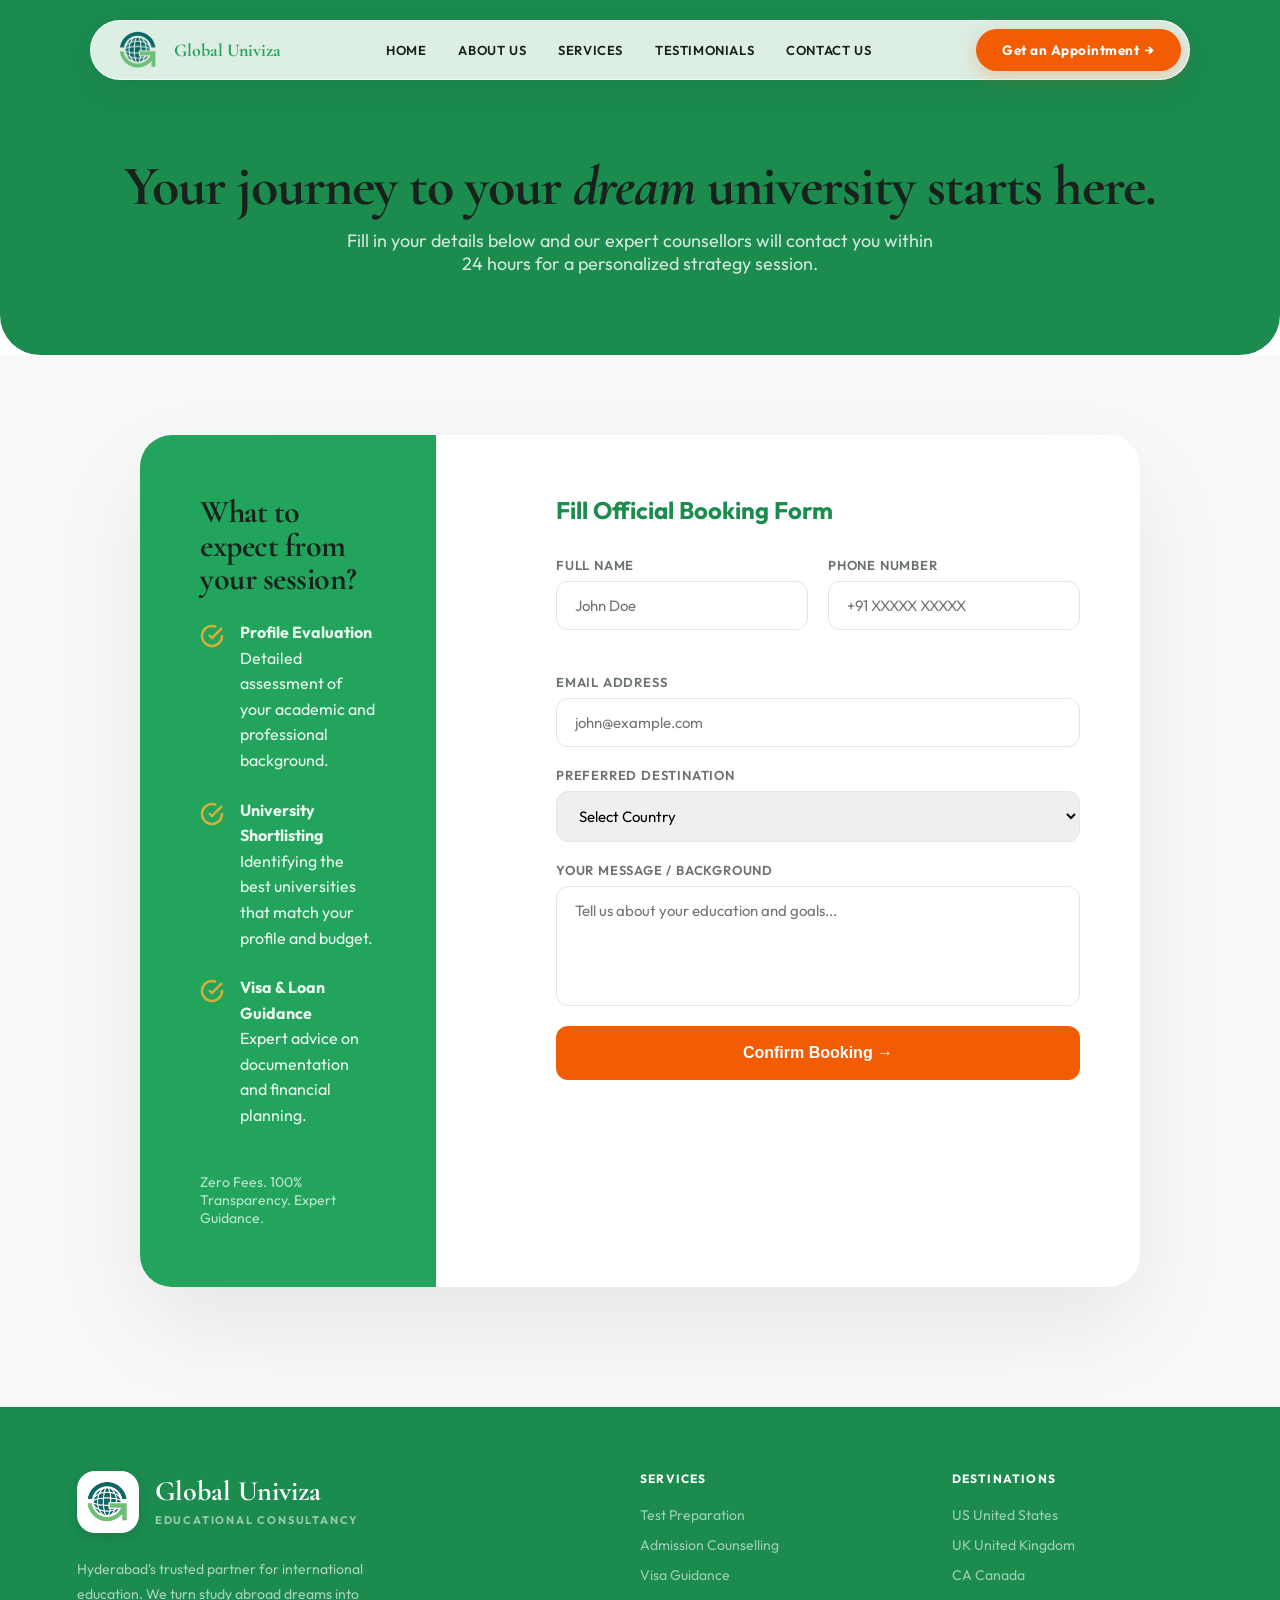
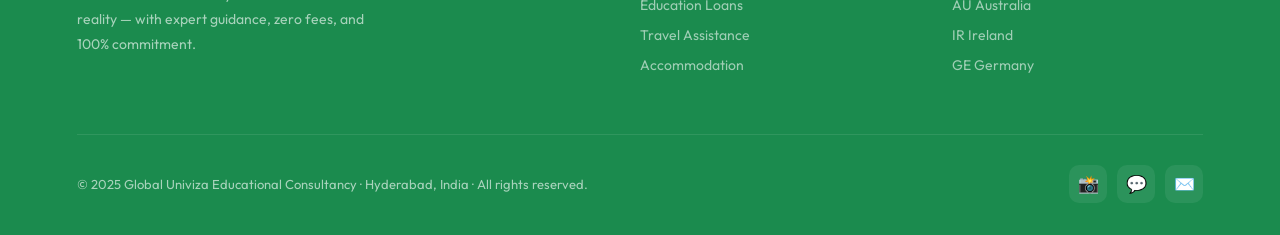
<file: book-appointment.html>
<!DOCTYPE html>
<html lang="en">
<head>
  <meta charset="UTF-8">
  <meta name="viewport" content="width=device-width, initial-scale=1.0">
  <title>Book a Free Counselling Session – Global Univiza</title>
  <link href="https://fonts.googleapis.com/css2?family=Cormorant+Garamond:wght@600;700;800&family=Outfit:wght@300;400;500;600;700&display=swap" rel="stylesheet">
  <link rel="stylesheet" href="style.css">
  <style>
    .nav-wrapper { animation: none !important; }
    
    #booking-hero {
      padding: 160px 6% 80px;
      background: var(--green-dark);
      color: white;
      text-align: center;
      border-radius: 0 0 40px 40px;
    }
    #booking-hero h1 {
      font-family: 'Cormorant Garamond', serif;
      font-size: clamp(40px, 6vw, 56px);
      font-weight: 800;
      margin-bottom: 16px;
    }
    #booking-hero p {
      font-size: 18px;
      color: rgba(255, 255, 255, 0.8);
      max-width: 600px;
      margin: 0 auto;
    }

    #booking-main {
      padding: 80px 6% 120px;
      background: var(--off);
    }
    .booking-container {
      max-width: 1000px;
      margin: 0 auto;
      display: grid;
      grid-template-columns: 1fr 1.2fr;
      gap: 60px;
      background: white;
      border-radius: 32px;
      overflow: hidden;
      box-shadow: 0 40px 100px rgba(0,0,0,0.08);
    }
    .booking-info {
      padding: 60px;
      background: var(--green);
      color: white;
      display: flex;
      flex-direction: column;
      justify-content: center;
    }
    .booking-info h2 {
      font-family: 'Cormorant Garamond', serif;
      font-size: 32px;
      margin-bottom: 24px;
    }
    .booking-info .feature {
      display: flex;
      gap: 16px;
      margin-bottom: 24px;
      align-items: flex-start;
    }
    .booking-info .feature svg {
      flex-shrink: 0;
      margin-top: 4px;
      color: var(--gold);
    }
    .booking-info .feature p {
      font-size: 16px;
      line-height: 1.6;
      opacity: 0.9;
    }

    .booking-form {
      padding: 60px;
    }
    .booking-form h3 {
      font-size: 24px;
      margin-bottom: 32px;
      color: var(--green-dark);
    }
    .form-grid {
      display: grid;
      grid-template-columns: 1fr 1fr;
      gap: 20px;
      margin-bottom: 24px;
    }
    .field {
      display: flex;
      flex-direction: column;
      gap: 8px;
      margin-bottom: 20px;
    }
    .field.full { grid-column: span 2; }
    .field label {
      font-size: 13px;
      font-weight: 600;
      text-transform: uppercase;
      letter-spacing: 0.8px;
      color: var(--muted);
    }
    .field input, .field select, .field textarea {
      padding: 14px 18px;
      border: 1px solid var(--border);
      border-radius: 12px;
      font-family: 'Outfit', sans-serif;
      font-size: 15px;
      transition: border-color 0.3s;
    }
    .field input:focus, .field select:focus, .field textarea:focus {
      outline: none;
      border-color: var(--green);
    }
    .field textarea { height: 120px; resize: none; }
    
    .btn-submit {
      background: var(--orange);
      color: white;
      border: none;
      padding: 18px;
      border-radius: 12px;
      font-weight: 700;
      font-size: 16px;
      cursor: pointer;
      width: 100%;
      transition: transform 0.3s, box-shadow 0.3s;
    }
    .btn-submit:hover {
      transform: translateY(-2px);
      box-shadow: 0 10px 30px rgba(242, 92, 5, 0.3);
    }

    @media (max-width: 800px) {
      .booking-container { grid-template-columns: 1fr; }
      .form-grid { grid-template-columns: 1fr; }
      .field.full { grid-column: span 1; }
      .booking-info, .booking-form { padding: 40px; }
    }
  </style>
</head>
<body>

  <!-- NAV -->
  <div class="nav-wrapper">
    <nav>
      <a href="index.html" class="nav-logo">
        <img src="assets/logo_without_text.png" alt="Global Univiza Logo" style="height: 38px; width: auto; object-fit: contain;">
        <span class="nav-logo-name">Global Univiza</span>
      </a>
      <div class="nav-links">
        <a href="index.html">Home</a>
        <a href="index.html#why">About Us</a>
        <a href="index.html#services">Services</a>
        <a href="index.html#testimonials">Testimonials</a>
        <a href="index.html#contact">Contact Us</a>
      </div>
      <a href="book-appointment.html" class="nav-cta">Get an Appointment</a>
      <button class="nav-toggle" id="menuToggle" aria-label="Toggle Menu">
        <span></span>
        <span></span>
        <span></span>
      </button>
    </nav>
    <div class="mobile-menu" id="mobileMenu">
      <div class="mobile-links">
        <a href="index.html">Home</a>
        <a href="index.html#why">About Us</a>
        <a href="index.html#services">Services</a>
        <a href="index.html#testimonials">Testimonials</a>
        <a href="index.html#contact">Contact Us</a>
      </div>
      <a href="book-appointment.html" class="btn-orange mobile-cta" style="display:block; text-align:center;">Get an Appointment</a>
    </div>
  </div>

  <!-- HERO -->
  <section id="booking-hero">
    <h1>Your journey to your <em>dream</em> university starts here.</h1>
    <p>Fill in your details below and our expert counsellors will contact you within 24 hours for a personalized strategy session.</p>
  </section>

  <!-- FORM SECTION -->
  <section id="booking-main">
    <div class="booking-container">
      <div class="booking-info">
        <h2>What to expect from your session?</h2>
        <div class="feature">
          <svg width="24" height="24" fill="none" stroke="currentColor" stroke-width="2.5" viewBox="0 0 24 24"><path d="M22 11.08V12a10 10 0 1 1-5.93-9.14"></path><polyline points="22 4 12 14.01 9 11.01"></polyline></svg>
          <div>
            <p><strong>Profile Evaluation</strong><br>Detailed assessment of your academic and professional background.</p>
          </div>
        </div>
        <div class="feature">
          <svg width="24" height="24" fill="none" stroke="currentColor" stroke-width="2.5" viewBox="0 0 24 24"><path d="M22 11.08V12a10 10 0 1 1-5.93-9.14"></path><polyline points="22 4 12 14.01 9 11.01"></polyline></svg>
          <div>
            <p><strong>University Shortlisting</strong><br>Identifying the best universities that match your profile and budget.</p>
          </div>
        </div>
        <div class="feature">
          <svg width="24" height="24" fill="none" stroke="currentColor" stroke-width="2.5" viewBox="0 0 24 24"><path d="M22 11.08V12a10 10 0 1 1-5.93-9.14"></path><polyline points="22 4 12 14.01 9 11.01"></polyline></svg>
          <div>
            <p><strong>Visa & Loan Guidance</strong><br>Expert advice on documentation and financial planning.</p>
          </div>
        </div>
        <p style="margin-top: 20px; font-size: 14px; opacity: 0.7;">Zero Fees. 100% Transparency. Expert Guidance.</p>
      </div>
      
      <form class="booking-form" name="appointment-form" method="POST" data-netlify="true">
        <h3>Fill Official Booking Form</h3>
        <div class="form-grid">
          <div class="field">
            <label>Full Name</label>
            <input type="text" name="full-name" placeholder="John Doe" required>
          </div>
          <div class="field">
            <label>Phone Number</label>
            <input type="tel" name="phone" placeholder="+91 XXXXX XXXXX" required>
          </div>
        </div>
        <div class="field">
          <label>Email Address</label>
          <input type="email" name="email" placeholder="john@example.com" required>
        </div>
        <div class="field">
          <label>Preferred Destination</label>
          <select name="destination" required>
            <option value="">Select Country</option>
            <option>USA</option>
            <option>UK</option>
            <option>Canada</option>
            <option>Australia</option>
            <option>Ireland</option>
            <option>Germany</option>
            <option>Other</option>
          </select>
        </div>
        <div class="field">
          <label>Your Message / Background</label>
          <textarea name="message" placeholder="Tell us about your education and goals..."></textarea>
        </div>
        <button type="submit" class="btn-submit">Confirm Booking →</button>
      </form>
    </div>
  </section>

  <!-- FOOTER (Same as others) -->
  <footer>
    <div class="ft">
      <div class="fbrand">
        <div class="fbl" style="display: flex; align-items: center; gap: 16px; margin-bottom: 24px;">
          <div style="background: white; width: 62px; height: 62px; border-radius: 18px; display: flex; align-items: center; justify-content: center; padding: 10px; box-shadow: 0 4px 12px rgba(0,0,0,0.1);">
            <img src="assets/logo_without_text.png" alt="Global Univiza Logo" style="height: 100%; width: auto; object-fit: contain;">
          </div>
          <div>
            <div class="fbl-name" style="font-family: 'Cormorant Garamond', serif; font-size: 28px; font-weight: 700; color: white; line-height: 1.1; margin-bottom: 6px;">Global Univiza</div>
            <div class="fbl-sub" style="font-size: 11px; font-weight: 700; letter-spacing: 1.8px; text-transform: uppercase; color: rgba(255, 255, 255, 0.55);">Educational Consultancy</div>
          </div>
        </div>
        <p>Hyderabad's trusted partner for international education. We turn study abroad dreams into reality — with expert guidance, zero fees, and 100% commitment.</p>
      </div>
      <div class="fcol">
        <h4>Services</h4>
        <a href="service-details.html?id=test-preparation">Test Preparation</a><a href="service-details.html?id=admission-counselling">Admission Counselling</a>
        <a href="service-details.html?id=visa-guidance">Visa Guidance</a><a href="service-details.html?id=education-loans">Education Loans</a>
        <a href="service-details.html?id=travel-assistance">Travel Assistance</a><a href="service-details.html?id=accommodation">Accommodation</a>
      </div>
      <div class="fcol">
        <h4>Destinations</h4>
        <a href="index.html#countries">US United States</a><a href="index.html#countries">UK United Kingdom</a>
        <a href="index.html#countries">CA Canada</a><a href="index.html#countries">AU Australia</a>
        <a href="index.html#countries">IR Ireland</a><a href="index.html#countries">GE Germany</a>
      </div>
    </div>
    <div class="fb">
      <p>© 2025 Global Univiza Educational Consultancy · Hyderabad, India · All rights reserved.</p>
      <div class="fsocs">
        <a href="https://www.instagram.com/globaluniviza?igsh=MW96bnozYzloZHVobQ==" target="_blank" class="fsoc">📸</a>
        <a href="https://wa.me/919319515113" target="_blank" class="fsoc">💬</a>
        <a href="mailto:globaluniviza@gmail.com" class="fsoc">✉️</a>
      </div>
    </div>
  </footer>
  <script>
    // Mobile Menu Toggle
    const menuToggle = document.getElementById('menuToggle');
    const mobileMenu = document.getElementById('mobileMenu');
    const mobileLinks = document.querySelectorAll('.mobile-links a');

    if (menuToggle && mobileMenu) {
      menuToggle.addEventListener('click', () => {
        menuToggle.classList.toggle('active');
        mobileMenu.classList.toggle('active');
        document.body.classList.toggle('no-scroll');
      });

      mobileLinks.forEach(link => {
        link.addEventListener('click', () => {
          menuToggle.classList.remove('active');
          mobileMenu.classList.remove('active');
          document.body.classList.remove('no-scroll');
        });
      });
    }
  </script>
</body>
</html>
</file>
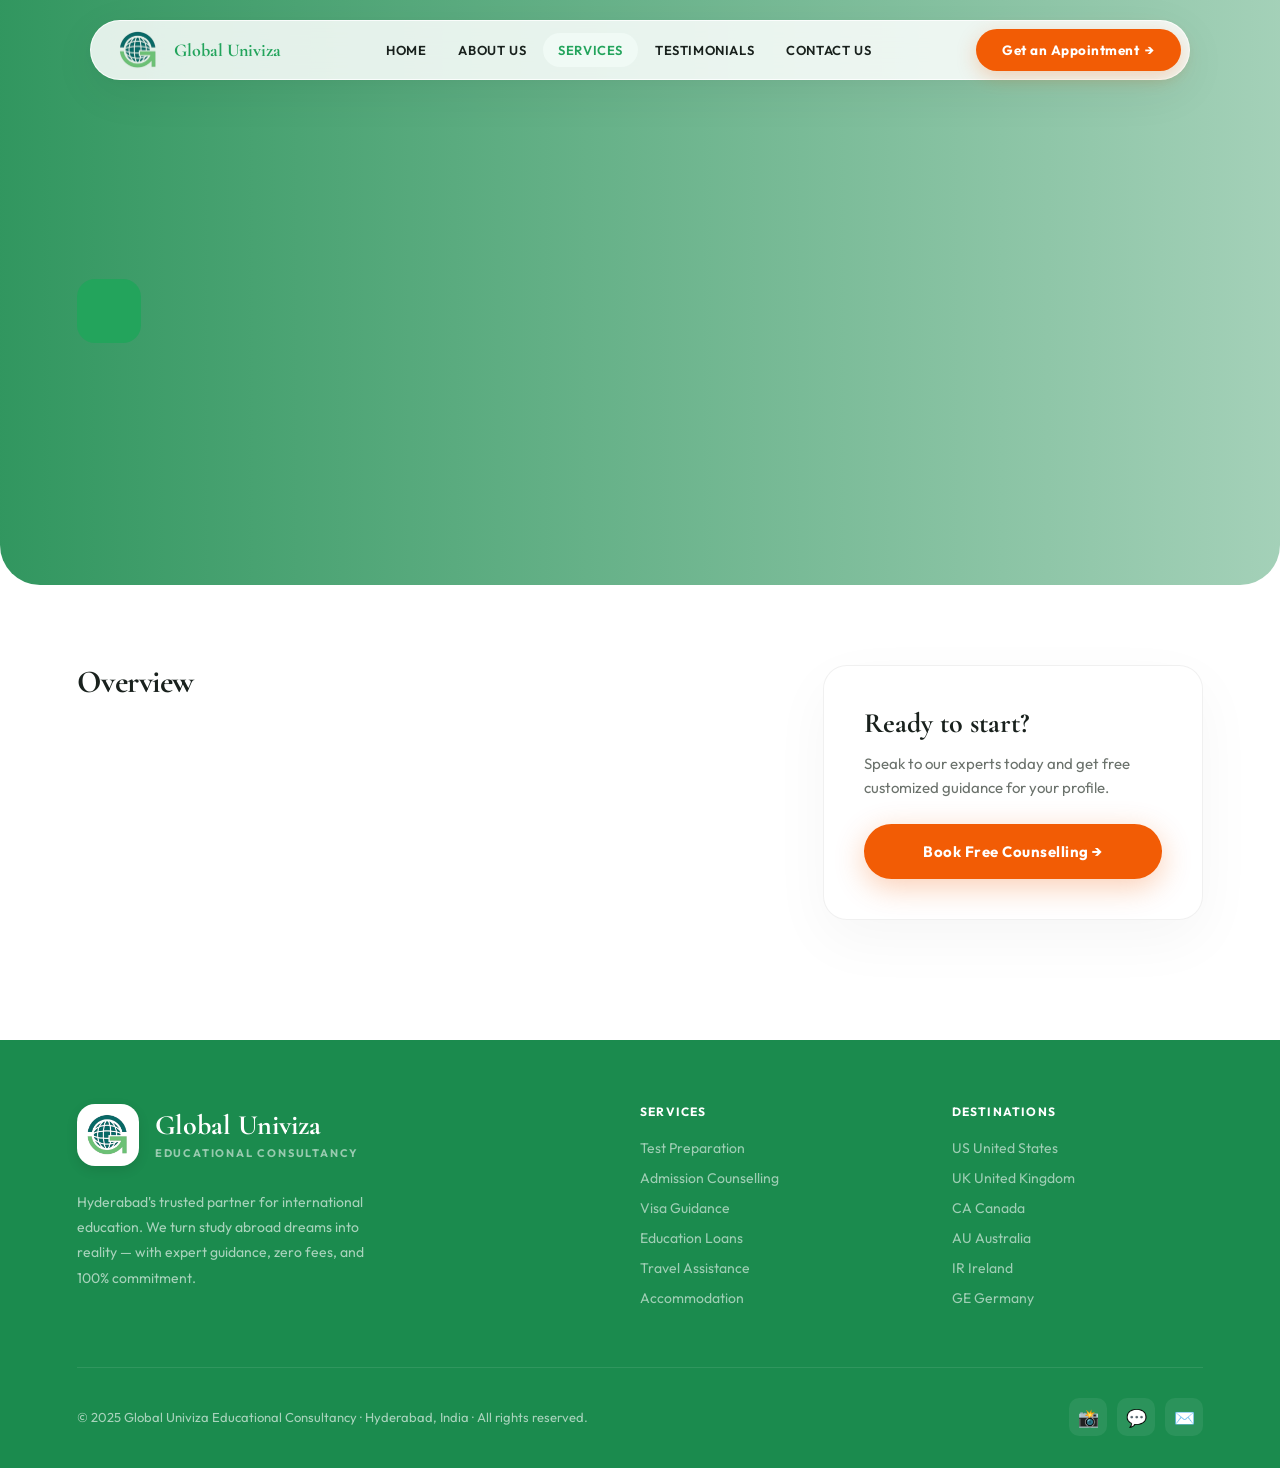
<file: service-details.html>
<!DOCTYPE html>
<html lang="en">
<head>
  <meta charset="UTF-8">
  <meta name="viewport" content="width=device-width, initial-scale=1.0">
  <title>Service Details – Global Univiza</title>
  <link href="https://fonts.googleapis.com/css2?family=Cormorant+Garamond:wght@600;700;800&family=Outfit:wght@300;400;500;600;700&display=swap" rel="stylesheet">
  <link rel="stylesheet" href="style.css">
  <style>
    .nav-wrapper { animation: none !important; }
    #service-hero {
      position: relative;
      padding: 180px 6% 120px;
      background-size: cover;
      background-position: center;
      color: white;
      min-height: 65vh;
      display: flex;
      align-items: center;
      border-radius: 0 0 40px 40px;
      overflow: hidden;
    }
    #service-hero::before {
      content: '';
      position: absolute;
      inset: 0;
      background: linear-gradient(to right, rgba(27, 139, 78, 0.9) 0%, rgba(27, 139, 78, 0.4) 100%);
    }
    .sh-content { position: relative; z-index: 2; max-width: 800px; }
    .sh-icon {
      width: 64px; height: 64px;
      background: var(--green);
      border-radius: 18px;
      display: flex; align-items: center; justify-content: center;
      margin-bottom: 24px; color: white;
    }
    .sh-icon svg { width: 32px; height: 32px; }
    .sh-content h1 {
      font-size: clamp(40px, 6vw, 64px);
      margin-bottom: 18px;
      font-family: 'Cormorant Garamond', serif;
      font-weight: 800;
      line-height: 1.1;
      animation: fadeUp 0.8s 0.2s cubic-bezier(0.16, 1, 0.3, 1) both !important;
    }
    .sh-content p { font-size: 20px; line-height: 1.6; color: rgba(255, 255, 255, 0.85); max-width: 640px; }
    #service-body { padding: 80px 6% 120px; background: white; }
    .sb-grid {
      display: grid; grid-template-columns: 1fr 380px; gap: 60px;
      max-width: 1200px; margin: 0 auto; align-items: start;
    }
    .sb-main h2 { font-size: 32px; margin-bottom: 20px; }
    .sb-main p { font-size: 17px; color: var(--muted); line-height: 1.8; margin-bottom: 24px; }
    .sb-benefits { list-style: none; margin-top: 40px; }
    .sb-benefits li {
      display: flex; align-items: flex-start; gap: 16px; margin-bottom: 20px;
      font-size: 16px; color: var(--text); background: var(--off);
      padding: 20px 24px; border-radius: 16px; font-weight: 500;
      border: 1px solid rgba(0,0,0,0.03);
    }
    .sb-benefits li svg { color: var(--green); flex-shrink: 0; margin-top: 2px; }
    .sb-sidebar {
      background: white; border: 1px solid rgba(0,0,0,0.06);
      border-radius: 24px; padding: 40px;
      box-shadow: 0 20px 60px rgba(0,0,0,0.04);
      height: fit-content; position: sticky; top: 100px;
    }
    .sb-sidebar h3 { font-size: 28px; font-family: 'Cormorant Garamond', serif; font-weight: 700; margin-bottom: 12px; }
    @media (max-width: 960px) {
      .sb-grid { grid-template-columns: 1fr; }
      .sb-sidebar { position: relative; top: 0; margin-top: 20px; }
    }
  </style>
  <script src="service-data.js"></script>
</head>
<body>

  <!-- NAV -->
  <div class="nav-wrapper">
    <nav>
      <a href="index.html" class="nav-logo">
        <img src="assets/logo_without_text.png" alt="Global Univiza Logo" style="height: 38px; width: auto; object-fit: contain;">
        <span class="nav-logo-name">Global Univiza</span>
      </a>
      <div class="nav-links">
        <a href="index.html">Home</a>
        <a href="index.html#why">About Us</a>
        <a href="index.html#services" class="active">Services</a>
        <a href="index.html#testimonials">Testimonials</a>
        <a href="index.html#contact">Contact Us</a>
      </div>
      <a href="book-appointment.html" class="nav-cta">Get an Appointment</a>
      <button class="nav-toggle" id="menuToggle" aria-label="Toggle Menu">
        <span></span>
        <span></span>
        <span></span>
      </button>
    </nav>
    <div class="mobile-menu" id="mobileMenu">
      <div class="mobile-links">
        <a href="index.html">Home</a>
        <a href="index.html#why">About Us</a>
        <a href="index.html#services">Services</a>
        <a href="index.html#testimonials">Testimonials</a>
        <a href="index.html#contact">Contact Us</a>
      </div>
      <a href="book-appointment.html" class="btn-orange mobile-cta" style="display:block; text-align:center;">Get an Appointment</a>
    </div>
  </div>

  <!-- HERO -->
  <section id="service-hero" class="reveal">
    <div class="sh-content reveal delay-1">
      <div class="sh-icon" id="hero-icon"></div>
      <h1 id="hero-title"></h1>
      <p id="hero-desc"></p>
    </div>
  </section>

  <script>
    // IMMEDIATE HERO POPULATION (Executes as soon as hero DOM is parsed)
    (function() {
      const params = new URLSearchParams(window.location.search);
      const serviceId = params.get('id');
      const data = serviceData[serviceId];
      if(data) {
        document.title = data.title + " – Global Univiza";
        document.getElementById('service-hero').style.backgroundImage = `url('${data.image}')`;
        document.getElementById('hero-title').innerText = data.title;
        document.getElementById('hero-desc').innerText = data.shortDesc;
        document.getElementById('hero-icon').innerHTML = data.icon;
      }
    })();
  </script>

  <!-- BODY -->
  <section id="service-body" class="reveal">
    <div class="sb-grid">
      <div class="sb-main">
        <h2>Overview</h2>
        <p id="main-desc"></p>
        <ul class="sb-benefits" id="benefits-list"></ul>
      </div>
      <div class="sb-sidebar">
        <h3>Ready to start?</h3>
        <p style="color:var(--muted); font-size:15px; margin-bottom:24px; line-height:1.6;">Speak to our experts today and get free customized guidance for your profile.</p>
        <a href="index.html#contact" class="btn-orange" style="display:block; text-align:center; padding:18px;">Book Free Counselling →</a>
      </div>
    </div>
  </section>

  <script>
    // SECONDARY BODY POPULATION
    (function() {
      const params = new URLSearchParams(window.location.search);
      const serviceId = params.get('id');
      const data = serviceData[serviceId];
      if(data) {
        document.getElementById('main-desc').innerText = data.description;
        const bList = document.getElementById('benefits-list');
        if(bList) {
          bList.innerHTML = '';
          data.benefits.forEach((b, index) => {
            const delayClass = `delay-${(index % 5) + 1}`;
            bList.innerHTML += `<li class="reveal ${delayClass}"><svg width="24" height="24" fill="none" stroke="currentColor" stroke-width="2.5" viewBox="0 0 24 24" stroke-linecap="round" stroke-linejoin="round"><path d="M22 11.08V12a10 10 0 1 1-5.93-9.14"></path><polyline points="22 4 12 14.01 9 11.01"></polyline></svg> <span>${b}</span></li>`;
          });
        }
      }
    })();
  </script>

  <script src="animations.js"></script>


  <!-- FOOTER -->
  <footer>
    <div class="ft">
      <div class="fbrand">
        <div class="fbl" style="display: flex; align-items: center; gap: 16px; margin-bottom: 24px;">
          <div style="background: white; width: 62px; height: 62px; border-radius: 18px; display: flex; align-items: center; justify-content: center; padding: 10px; box-shadow: 0 4px 12px rgba(0,0,0,0.1);">
            <img src="assets/logo_without_text.png" alt="Global Univiza Logo" style="height: 100%; width: auto; object-fit: contain;">
          </div>
          <div>
            <div class="fbl-name" style="font-family: 'Cormorant Garamond', serif; font-size: 28px; font-weight: 700; color: white; line-height: 1.1; margin-bottom: 6px;">Global Univiza</div>
            <div class="fbl-sub" style="font-size: 11px; font-weight: 700; letter-spacing: 1.8px; text-transform: uppercase; color: rgba(255, 255, 255, 0.55);">Educational Consultancy</div>
          </div>
        </div>
        <p>Hyderabad's trusted partner for international education. We turn study abroad dreams into reality — with expert guidance, zero fees, and 100% commitment.</p>
      </div>
      <div class="fcol">
        <h4>Services</h4>
        <a href="service-details.html?id=test-preparation">Test Preparation</a><a href="service-details.html?id=admission-counselling">Admission Counselling</a>
        <a href="service-details.html?id=visa-guidance">Visa Guidance</a><a href="service-details.html?id=education-loans">Education Loans</a>
        <a href="service-details.html?id=travel-assistance">Travel Assistance</a><a href="service-details.html?id=accommodation">Accommodation</a>
      </div>
      <div class="fcol">
        <h4>Destinations</h4>
        <a href="index.html#countries">US United States</a><a href="index.html#countries">UK United Kingdom</a>
        <a href="index.html#countries">CA Canada</a><a href="index.html#countries">AU Australia</a>
        <a href="index.html#countries">IR Ireland</a><a href="index.html#countries">GE Germany</a>
      </div>
    </div>
    <div class="fb">
      <p>© 2025 Global Univiza Educational Consultancy · Hyderabad, India · All rights reserved.</p>
      <div class="fsocs">
        <a href="https://www.instagram.com/globaluniviza?igsh=MW96bnozYzloZHVobQ==" target="_blank" class="fsoc">📸</a>
        <a href="https://wa.me/919319515113" target="_blank" class="fsoc">💬</a>
        <a href="mailto:globaluniviza@gmail.com" class="fsoc">✉️</a>
      </div>
    </div>
  </footer>
  <script>
    // Mobile Menu Toggle
    const menuToggle = document.getElementById('menuToggle');
    const mobileMenu = document.getElementById('mobileMenu');
    const mobileLinks = document.querySelectorAll('.mobile-links a');

    if (menuToggle && mobileMenu) {
      menuToggle.addEventListener('click', () => {
        menuToggle.classList.toggle('active');
        mobileMenu.classList.toggle('active');
        document.body.classList.toggle('no-scroll');
      });

      mobileLinks.forEach(link => {
        link.addEventListener('click', () => {
          menuToggle.classList.remove('active');
          mobileMenu.classList.remove('active');
          document.body.classList.remove('no-scroll');
        });
      });
    }
  </script>
</body>
</html>
</file>
<file: style.css>
:root {
      --green: #23A45C;
      --green-dark: #1B8B4E;
      --green-mid: #2DBE6E;
      --green-light: #F0FAF5;
      --orange: #F25C05;
      --orange-dark: #D14D02;
      --gold: #D4AF37;
      --white: #ffffff;
      --off: #F8F9F8;
      --text: #19211D;
      --muted: #6B726C;
      --border: #E2E8E4;
      --radius: 20px;
    }

    *,
    *::before,
    *::after {
      box-sizing: border-box;
      margin: 0;
      padding: 0;
    }

    html {
      scroll-behavior: smooth;
    }

    body {
      font-family: 'Outfit', sans-serif;
      color: var(--text);
      background: var(--white);
      overflow-x: hidden;
    }

    /* PILL NAV */
    .nav-wrapper {
      position: fixed;
      top: 20px;
      left: 50%;
      transform: translateX(-50%);
      z-index: 1000;
      width: calc(100% - 32px);
      max-width: 1100px;
      animation: fadeDown 0.8s 1.6s cubic-bezier(0.16, 1, 0.3, 1) both;
    }

    nav {
      background: rgba(255, 255, 255, 0.85);
      backdrop-filter: blur(32px);
      -webkit-backdrop-filter: blur(32px);
      border: 1px solid rgba(255, 255, 255, 0.8);
      border-radius: 100px;
      box-shadow: 0 12px 48px rgba(0, 0, 0, 0.06), 0 2px 14px rgba(0, 0, 0, 0.03);
      display: flex;
      align-items: center;
      justify-content: space-between;
      padding: 8px 8px 8px 22px;
      gap: 6px;
    }

    .nav-logo {
      display: flex;
      align-items: center;
      gap: 10px;
      text-decoration: none;
      flex-shrink: 0;
    }

    .nav-logo-dot {
      width: 38px;
      height: 38px;
      background: var(--green);
      border-radius: 50%;
      display: flex;
      align-items: center;
      justify-content: center;
    }

    .nav-logo-dot svg {
      width: 20px;
      height: 20px;
      fill: white;
    }

    .nav-logo-name {
      font-family: 'Cormorant Garamond', serif;
      font-size: 18px;
      font-weight: 700;
      color: var(--green);
      white-space: nowrap;
    }

    .nav-links {
      display: flex;
      align-items: center;
      gap: 2px;
    }

    .nav-links a {
      text-decoration: none;
      color: var(--text);
      font-weight: 600;
      font-size: 13px;
      letter-spacing: 0.6px;
      text-transform: uppercase;
      padding: 9px 15px;
      border-radius: 100px;
      white-space: nowrap;
      transition: background 0.2s, color 0.2s;
    }

    .nav-links a:hover,
    .nav-links a.active {
      background: var(--green-light);
      color: var(--green);
    }

    .nav-cta {
      background: var(--orange);
      color: white !important;
      padding: 12px 26px;
      border-radius: 100px;
      font-weight: 700;
      font-size: 13.5px;
      letter-spacing: 0.5px;
      white-space: nowrap;
      text-decoration: none;
      box-shadow: 0 6px 20px rgba(242, 92, 5, 0.25);
      transition: all 0.3s cubic-bezier(0.16, 1, 0.3, 1);
      display: flex;
      align-items: center;
      gap: 6px;
    }

    .nav-cta:after {
      content: '→';
    }

    .nav-cta:hover {
      transform: translateY(-2px) scale(1.02);
      background: #ff7b29;
      box-shadow: 0 10px 28px rgba(242, 92, 5, 0.35);
    }

    /* HERO */
    #home {
      min-height: 100vh;
      background: #FBF8F3;
      position: relative;
      overflow: hidden;
      display: flex;
      align-items: center;
      padding: 140px 6% 90px;
    }

    .hero-dots {
      position: absolute;
      inset: 0;
      background-image: radial-gradient(rgba(35, 164, 92, 0.08) 1px, transparent 1px);
      background-size: 38px 38px;
      animation: fadeIn 1.5s 1.5s ease both;
    }

    .hero-rings {
      position: absolute;
      right: -100px;
      top: 50%;
      transform: translateY(-50%);
      width: 680px;
      height: 680px;
      pointer-events: none;
      animation: rotateRings 80s linear infinite;
    }

    .ring {
      position: absolute;
      border-radius: 50%;
      border: 1px solid rgba(35, 164, 92, 0.12);
      top: 50%;
      left: 50%;
      transform: translate(-50%, -50%);
    }

    .ring:nth-child(1) {
      width: 280px;
      height: 280px;
      border-color: rgba(35, 164, 92, 0.2);
      animation: expandRing 1.5s 1.5s cubic-bezier(0.16, 1, 0.3, 1) both;
    }

    .ring:nth-child(2) {
      width: 440px;
      height: 440px;
      animation: expandRing 1.5s 1.6s cubic-bezier(0.16, 1, 0.3, 1) both;
    }

    .ring:nth-child(3) {
      width: 580px;
      height: 580px;
      animation: expandRing 1.5s 1.7s cubic-bezier(0.16, 1, 0.3, 1) both;
    }

    .ring:nth-child(4) {
      width: 680px;
      height: 680px;
      animation: expandRing 1.5s 1.8s cubic-bezier(0.16, 1, 0.3, 1) both;
    }

    .hero-content {
      position: relative;
      z-index: 2;
      max-width: 680px;
    }

    .hero-pill {
      display: inline-flex;
      align-items: center;
      gap: 10px;
      background: rgba(35, 164, 92, 0.08);
      backdrop-filter: blur(12px);
      -webkit-backdrop-filter: blur(12px);
      border: 1px solid rgba(35, 164, 92, 0.15);
      box-shadow: 0 8px 32px rgba(0, 0, 0, 0.04);
      border-radius: 100px;
      padding: 8px 20px 8px 10px;
      margin-bottom: 34px;
      animation: fadeUp 0.8s 1.6s cubic-bezier(0.16, 1, 0.3, 1) both;
    }

    .hero-pill-icon {
      width: 28px;
      height: 28px;
      background: var(--orange);
      border-radius: 50%;
      display: flex;
      align-items: center;
      justify-content: center;
      font-size: 13px;
    }

    .hero-pill span {
      color: var(--text);
      font-size: 13px;
      font-weight: 500;
    }

    h1 {
      font-family: 'Cormorant Garamond', serif;
      font-size: clamp(50px, 7.5vw, 96px);
      font-weight: 800;
      color: var(--text);
      line-height: 0.95;
      letter-spacing: -1px;
      animation: fadeUp 0.8s 1.7s cubic-bezier(0.16, 1, 0.3, 1) both;
    }

    h1 .gold {
      color: var(--gold);
      display: block;
    }

    .hero-desc {
      font-size: 17px;
      color: var(--muted);
      line-height: 1.78;
      margin: 26px 0 42px;
      max-width: 520px;
      animation: fadeUp 0.8s 1.8s cubic-bezier(0.16, 1, 0.3, 1) both;
    }

    .hero-btns {
      display: flex;
      gap: 14px;
      flex-wrap: wrap;
      animation: fadeUp 0.8s 1.9s cubic-bezier(0.16, 1, 0.3, 1) both;
    }

    .btn-orange {
      background: var(--orange);
      color: white;
      padding: 18px 38px;
      border-radius: 100px;
      font-weight: 700;
      font-size: 15px;
      letter-spacing: 0.5px;
      text-decoration: none;
      box-shadow: 0 8px 30px rgba(242, 92, 5, 0.3);
      transition: all 0.3s cubic-bezier(0.16, 1, 0.3, 1);
    }

    .btn-orange:hover {
      transform: translateY(-3px) scale(1.02);
      background: #ff7b29;
      box-shadow: 0 14px 40px rgba(242, 92, 5, 0.4);
    }

    .btn-ghost {
      background: rgba(35, 164, 92, 0.08);
      color: var(--green);
      padding: 16px 32px;
      border-radius: 100px;
      font-weight: 600;
      font-size: 15px;
      text-decoration: none;
      border: 1px solid rgba(35, 164, 92, 0.2);
      transition: all 0.25s;
    }

    .btn-ghost:hover {
      background: rgba(35, 164, 92, 0.15);
    }

    .hero-stats {
      display: flex;
      gap: 36px;
      margin-top: 60px;
      background: white;
      border: 1px solid rgba(0, 0, 0, 0.08);
      border-radius: 20px;
      padding: 28px 36px;
      width: fit-content;
      animation: fadeUp 0.8s 2s cubic-bezier(0.16, 1, 0.3, 1) both;
      box-shadow: 0 10px 30px rgba(0, 0, 0, 0.04);
    }

    .stat {
      text-align: center;
    }

    .stat-val {
      font-family: 'Cormorant Garamond', serif;
      font-size: 44px;
      font-weight: 800;
      color: var(--gold);
      line-height: 1;
    }

    .stat-lbl {
      font-size: 11px;
      color: var(--muted);
      margin-top: 5px;
      font-weight: 600;
      letter-spacing: 0.6px;
      text-transform: uppercase;
    }

    .sdiv {
      width: 1px;
      background: rgba(0, 0, 0, 0.1);
      align-self: stretch;
    }

    /* FLAGS BAR */
    .flags-bar {
      background: white;
      border-bottom: 1px solid var(--border);
      padding: 22px 6%;
      display: flex;
      align-items: center;
      justify-content: center;
      gap: 52px;
      flex-wrap: wrap;
    }

    .fi {
      display: flex;
      flex-direction: column;
      align-items: center;
      gap: 8px;
      transition: transform 0.3s ease;
    }

    .fi:hover {
      transform: translateY(-4px);
    }

    .fi-flag {
      width: 64px;
      height: 44px;
      border-radius: 8px;
      box-shadow: 0 4px 12px rgba(0, 0, 0, 0.15);
      overflow: hidden;
      border: 1px solid rgba(0, 0, 0, 0.1);
      transition: all 0.3s ease;
    }

    .fi:hover .fi-flag {
      box-shadow: 0 8px 20px rgba(0, 0, 0, 0.25);
    }

    .fi-flag img {
      width: 100%;
      height: 100%;
      object-fit: cover;
      display: block;
    }

    .fi-name {
      font-size: 11px;
      font-weight: 700;
      letter-spacing: 1.5px;
      text-transform: uppercase;
      color: var(--muted);
    }

    /* SECTIONS */
    /* SERVICE IMAGES */
    .sc.s1 { background-image: url('assets/s1.png'); }
    .sc.s2 { background-image: url('assets/s2.png'); }
    .sc.s3 { background-image: url('assets/s3.png'); }
    .sc.s4 { background-image: url('assets/s4.png'); }
    .sc.s5 { background-image: url('assets/s5.png'); }
    .sc.s6 { background-image: url('assets/s6.png'); }
    .sc.s7 { background-image: url('assets/s7.png'); }
    .sc.s8 { background-image: url('assets/s8.png'); }

    section {
      padding: 100px 6%;
    }

    .stag {
      display: inline-flex;
      align-items: center;
      gap: 10px;
      font-size: 12px;
      font-weight: 700;
      letter-spacing: 2px;
      text-transform: uppercase;
      color: var(--green);
      margin-bottom: 16px;
    }

    .stag::before {
      content: '';
      width: 24px;
      height: 2.5px;
      background: var(--orange);
      border-radius: 2px;
    }

    h2 {
      font-family: 'Cormorant Garamond', serif;
      font-size: clamp(38px, 5vw, 64px);
      font-weight: 800;
      line-height: 1.05;
      letter-spacing: -0.5px;
      color: var(--text);
    }

    h2 em {
      color: var(--green);
      font-style: normal;
    }

    .sdesc {
      font-size: 17px;
      color: var(--muted);
      line-height: 1.8;
      max-width: 520px;
      margin-top: 14px;
    }

    /* WHY CHOOSE US */
    #why {
      background: var(--off);
    }

    .why-grid {
      display: grid;
      grid-template-columns: 1fr 1.1fr;
      gap: 72px;
      align-items: center;
      margin-top: 64px;
    }

    .reasons {
      margin-top: 40px;
      display: flex;
      flex-direction: column;
      gap: 18px;
    }

    .reason {
      display: flex;
      gap: 20px;
      padding: 28px 30px;
      background: white;
      border-radius: var(--radius);
      border: 1px solid rgba(0,0,0,0.05);
      box-shadow: 0 10px 30px rgba(0,0,0,0.02);
      align-items: flex-start;
      transition: all 0.35s cubic-bezier(0.16, 1, 0.3, 1);
    }

    .reason:hover {
      border-color: var(--green);
      box-shadow: 0 16px 48px rgba(27, 139, 78, 0.08);
      transform: translateX(8px);
    }

    .ri {
      width: 50px;
      height: 50px;
      border-radius: 14px;
      background: var(--green);
      display: flex;
      align-items: center;
      justify-content: center;
      font-size: 22px;
      flex-shrink: 0;
    }

    .rb h4 {
      font-size: 15px;
      font-weight: 700;
      margin-bottom: 5px;
    }

    .rb p {
      font-size: 13px;
      color: var(--muted);
      line-height: 1.65;
    }

    .why-card {
      background: var(--green);
      border-radius: 28px;
      padding: 48px 44px;
      position: relative;
      overflow: hidden;
    }

    .why-card::before {
      content: '"';
      position: absolute;
      top: -30px;
      right: 16px;
      font-family: 'Cormorant Garamond', serif;
      font-size: 220px;
      color: rgba(255, 255, 255, 0.05);
      line-height: 1;
      pointer-events: none;
    }

    .why-card h3 {
      font-family: 'Cormorant Garamond', serif;
      font-size: 34px;
      font-weight: 700;
      color: white;
      line-height: 1.2;
      margin-bottom: 32px;
    }

    .ck {
      display: flex;
      gap: 14px;
      margin-bottom: 20px;
      align-items: flex-start;
    }

    .ck-dot {
      width: 26px;
      height: 26px;
      border-radius: 50%;
      background: rgba(255, 255, 255, 0.12);
      border: 1.5px solid var(--gold);
      display: flex;
      align-items: center;
      justify-content: center;
      font-size: 12px;
      font-weight: 800;
      color: var(--gold);
      flex-shrink: 0;
      margin-top: 1px;
    }

    .ck p {
      color: rgba(255, 255, 255, 0.86);
      font-size: 15px;
      line-height: 1.65;
    }

    .why-highlight {
      margin-top: 36px;
      background: rgba(255, 255, 255, 0.11);
      border: 1px solid rgba(255, 255, 255, 0.2);
      border-radius: 14px;
      padding: 22px 26px;
      display: flex;
      align-items: center;
      gap: 18px;
    }

    .wh-num {
      font-family: 'Cormorant Garamond', serif;
      font-size: 48px;
      font-weight: 800;
      color: var(--gold);
      line-height: 1;
    }

    .wh-txt strong {
      color: white;
      font-size: 15px;
      display: block;
      margin-bottom: 3px;
    }

    .wh-txt span {
      color: rgba(255, 255, 255, 0.65);
      font-size: 13px;
    }

    /* SERVICES */
    #services {
      background: white;
    }

    .svc-head {
      display: flex;
      justify-content: space-between;
      align-items: flex-end;
      flex-wrap: wrap;
      gap: 20px;
      margin-bottom: 52px;
      position: relative;
    }

    .svc-container {
      position: relative;
      margin: 0 -6%;
    }

    .svc-grid {
      display: flex;
      overflow-x: auto;
      scroll-snap-type: x mandatory;
      gap: 24px;
      padding: 20px 6% 40px;
      scrollbar-width: none;
      -ms-overflow-style: none;
    }

    .svc-grid::-webkit-scrollbar {
      display: none;
    }

    .svc-grid > .sc {
      flex: 0 0 320px;
      scroll-snap-align: center;
    }

    .sc {
      text-decoration: none;
      border-radius: var(--radius);
      background-size: cover;
      background-position: center;
      text-align: left;
      transition: all 0.4s cubic-bezier(0.16, 1, 0.3, 1);
      position: relative;
      overflow: hidden;
      box-shadow: 0 10px 40px rgba(0,0,0,0.06);
      height: 380px;
      display: flex;
      align-items: flex-end;
      padding: 16px;
    }

    .sc::before {
      content: '';
      position: absolute;
      inset: 0;
      background: linear-gradient(to top, rgba(0,0,0,0.6) 0%, rgba(0,0,0,0.1) 60%, rgba(0,0,0,0) 100%);
      pointer-events: none;
    }

    .sc:hover {
      transform: translateY(-8px);
      box-shadow: 0 24px 64px rgba(0, 0, 0, 0.15);
    }

    .sc-inner-box {
      background: white;
      border-radius: 16px;
      padding: 22px 24px;
      width: 100%;
      position: relative;
      z-index: 2;
    }

    .sc-header {
      display: flex;
      align-items: center;
      gap: 16px;
      margin-bottom: 14px;
    }

    .si {
      width: 44px;
      height: 44px;
      background: var(--orange);
      color: white;
      border-radius: 12px;
      display: flex;
      align-items: center;
      justify-content: center;
      font-size: 20px;
      flex-shrink: 0;
    }

    .sc-inner-box h3 {
      font-size: 16px;
      font-weight: 700;
      color: #1a2a3a;
      margin: 0;
      line-height: 1.3;
    }

    .sc-inner-box p {
      font-size: 13.5px;
      color: var(--muted);
      line-height: 1.6;
      margin: 0;
    }

    /* PROCESS */
    #process {
      background: var(--green-dark);
    }

    #process .stag {
      color: var(--orange);
    }

    #process .stag::before {
      background: var(--orange);
    }

    #process h2 {
      color: white;
    }

    #process h2 em {
      color: var(--gold);
    }

    #process .sdesc {
      color: rgba(255, 255, 255, 0.6);
    }

    .psteps {
      display: grid;
      grid-template-columns: repeat(5, 1fr);
      gap: 0;
      margin-top: 72px;
      position: relative;
    }

    .psteps::before {
      content: '';
      position: absolute;
      top: 43px;
      left: calc(10% + 18px);
      right: calc(10% + 18px);
      height: 2px;
      background: linear-gradient(90deg, rgba(255, 255, 255, 0.1), var(--gold), rgba(255, 255, 255, 0.1));
    }

    .ps {
      display: flex;
      flex-direction: column;
      align-items: center;
      text-align: center;
      padding: 0 10px;
      position: relative;
      z-index: 1;
    }

    .ps-ring {
      width: 86px;
      height: 86px;
      border-radius: 50%;
      background: rgba(255, 255, 255, 0.06);
      border: 2px solid rgba(255, 255, 255, 0.18);
      display: flex;
      flex-direction: column;
      align-items: center;
      justify-content: center;
      gap: 2px;
      margin-bottom: 22px;
      font-size: 26px;
      transition: all 0.3s;
    }

    .ps:hover .ps-ring {
      background: var(--green-mid);
      border-color: var(--gold);
      transform: scale(1.08);
      box-shadow: 0 0 0 8px rgba(201, 168, 76, 0.1);
    }

    .ps-n {
      font-size: 9px;
      font-weight: 700;
      color: var(--orange);
      letter-spacing: 0.5px;
      text-transform: uppercase;
    }

    .ps h4 {
      font-size: 14px;
      font-weight: 700;
      color: white;
      margin-bottom: 8px;
      line-height: 1.3;
    }

    .ps p {
      font-size: 12px;
      color: rgba(255, 255, 255, 0.52);
      line-height: 1.7;
    }

    /* COUNTRIES */
    #countries {
      background: var(--off);
    }

    .cg {
      display: grid;
      grid-template-columns: repeat(3, 1fr);
      gap: 20px;
      margin: 56px auto 0;
      max-width: 1000px;
    }

    .cc {
      background: white;
      border: 1px solid rgba(0,0,0,0.05);
      border-radius: 20px;
      box-shadow: 0 10px 40px rgba(0,0,0,0.03);
      display: flex;
      flex-direction: column;
      transition: all 0.4s cubic-bezier(0.16, 1, 0.3, 1);
      text-decoration: none;
      color: inherit;
      position: relative;
      overflow: hidden;
      height: 100%;
    }

    .cc:hover {
      border-color: var(--green);
      box-shadow: 0 24px 64px rgba(27, 139, 78, 0.15);
      transform: translateY(-8px);
    }

    .cc-img {
      width: 100%;
      height: 160px;
      object-fit: cover;
      display: block;
      filter: brightness(0.85);
      transition: filter 0.4s;
    }

    .cc:hover .cc-img {
      filter: brightness(1);
    }

    .cc-body {
      padding: 24px 28px;
      display: flex;
      flex-direction: column;
      gap: 10px;
      flex: 1;
    }

    .cc h3 {
      font-size: 19px;
      font-weight: 700;
      color: #1a2a3a;
    }

    .cc p {
      font-size: 14px;
      color: var(--muted);
      line-height: 1.6;
      flex: 1;
    }

    /* TESTIMONIALS */
    #testimonials {
      background: white;
      padding-bottom: 120px;
    }

    .tgrid {
      display: grid;
      grid-template-columns: repeat(3, 1fr);
      gap: 32px;
      margin-top: 64px;
    }

    .tc {
      background: var(--off);
      border-radius: 24px;
      padding: 42px 36px;
      position: relative;
      transition: all 0.4s cubic-bezier(0.16, 1, 0.3, 1);
      display: flex;
      flex-direction: column;
      gap: 24px;
      border: 1px solid rgba(0,0,0,0.03);
    }

    .tc:hover {
      background: white;
      border-color: var(--gold);
      box-shadow: 0 24px 64px rgba(0,0,0,0.08);
      transform: translateY(-10px);
    }

    .tc-quote {
      font-size: 16px;
      line-height: 1.7;
      color: var(--text);
      font-style: italic;
      position: relative;
      z-index: 1;
    }

    .tc-quote::before {
      content: '“';
      position: absolute;
      top: -15px;
      left: -20px;
      font-size: 64px;
      color: var(--gold);
      opacity: 0.2;
      font-family: 'Cormorant Garamond', serif;
    }

    .tc-user {
      display: flex;
      align-items: center;
      gap: 16px;
      margin-top: auto;
    }

    .tc-avatar {
      width: 48px;
      height: 48px;
      border-radius: 50%;
      background: var(--green);
      display: flex;
      align-items: center;
      justify-content: center;
      color: white;
      font-weight: 700;
      font-size: 18px;
      font-family: 'Cormorant Garamond', serif;
      overflow: hidden;
      flex-shrink: 0;
    }

    .tc-avatar img {
      width: 100%;
      height: 100%;
      object-fit: cover;
      display: block;
    }

    .tc-info h4 {
      font-size: 15px;
      font-weight: 700;
      color: var(--green-dark);
      margin-bottom: 2px;
    }

    .tc-info p {
      font-size: 12px;
      color: var(--muted);
      font-weight: 500;
      letter-spacing: 0.5px;
    }

    /* LOANS */
    #loans {
      background: white;
      padding-top: 0;
    }

    .lbox {
      background: linear-gradient(135deg, var(--green-dark) 0%, var(--green) 100%);
      border-radius: 28px;
      padding: 64px 60px;
      display: grid;
      grid-template-columns: 1fr 1fr;
      gap: 64px;
      align-items: center;
    }

    .lbox .stag {
      color: var(--gold);
    }

    .lbox .stag::before {
      background: var(--gold);
    }

    .lbox h2 {
      color: white;
    }

    .lbox .sdesc {
      color: rgba(255, 255, 255, 0.72);
    }

    .lperks {
      margin-top: 28px;
      display: flex;
      flex-direction: column;
      gap: 14px;
    }

    .lperk {
      display: flex;
      align-items: flex-start;
      gap: 12px;
      color: rgba(255, 255, 255, 0.84);
      font-size: 15px;
    }

    .lperk::before {
      content: '✓';
      width: 22px;
      height: 22px;
      background: var(--gold);
      border-radius: 50%;
      display: flex;
      align-items: center;
      justify-content: center;
      font-size: 11px;
      font-weight: 800;
      color: var(--green-dark);
      flex-shrink: 0;
      margin-top: 1px;
    }

    .banks {
      display: grid;
      grid-template-columns: repeat(3, 1fr);
      gap: 12px;
    }

    .bk {
      background: rgba(255, 255, 255, 0.10);
      border: 1px solid rgba(255, 255, 255, 0.18);
      border-radius: 14px;
      padding: 20px 12px;
      text-align: center;
      color: white;
      font-weight: 700;
      font-size: 13px;
      transition: background 0.2s;
    }

    .bk:hover {
      background: rgba(255, 255, 255, 0.2);
    }

    .bk small {
      display: block;
      font-size: 11px;
      font-weight: 400;
      opacity: 0.55;
      margin-top: 4px;
    }

    /* CONTACT */
    #contact {
      background: var(--off);
    }

    .cl {
      display: grid;
      grid-template-columns: 1fr 1.2fr;
      gap: 56px;
      margin-top: 56px;
      align-items: start;
    }

    .ci h3 {
      font-family: 'Cormorant Garamond', serif;
      font-size: 32px;
      font-weight: 700;
      margin-bottom: 26px;
    }

    .citem {
      display: flex;
      gap: 18px;
      padding: 24px 26px;
      background: white;
      border: 1px solid rgba(0,0,0,0.05);
      border-radius: var(--radius);
      margin-bottom: 16px;
      align-items: flex-start;
      box-shadow: 0 8px 24px rgba(0,0,0,0.02);
      transition: all 0.3s ease;
    }

    .citem:hover {
      border-color: var(--green);
      box-shadow: 0 16px 48px rgba(27, 139, 78, 0.08);
      transform: translateY(-2px);
    }

    .cic {
      width: 46px;
      height: 46px;
      background: var(--green-light);
      color: var(--green);
      border-radius: 12px;
      display: flex;
      align-items: center;
      justify-content: center;
      font-size: 20px;
      flex-shrink: 0;
    }

    .cib strong {
      font-size: 11px;
      font-weight: 700;
      letter-spacing: 1px;
      text-transform: uppercase;
      color: var(--muted);
      display: block;
      margin-bottom: 4px;
    }

    .cib a,
    .cib p {
      font-size: 15px;
      font-weight: 500;
      color: var(--text);
      text-decoration: none;
      line-height: 1.6;
      display: block;
    }

    .cib a:hover {
      color: var(--green);
    }

    .cform {
      background: white;
      border: 1px solid rgba(0,0,0,0.06);
      border-radius: 28px;
      box-shadow: 0 20px 60px rgba(0,0,0,0.04);
      padding: 56px 48px;
    }

    .cform h3 {
      font-family: 'Cormorant Garamond', serif;
      font-size: 28px;
      font-weight: 700;
      margin-bottom: 28px;
    }

    .frow {
      display: grid;
      grid-template-columns: 1fr 1fr;
      gap: 16px;
    }

    .fg {
      display: flex;
      flex-direction: column;
      gap: 7px;
      margin-bottom: 17px;
    }

    .fg label {
      font-size: 11px;
      font-weight: 700;
      letter-spacing: 0.7px;
      text-transform: uppercase;
      color: var(--muted);
    }

    .fg input,
    .fg select,
    .fg textarea {
      padding: 18px 22px;
      border: 1px solid rgba(0,0,0,0.08);
      border-radius: 18px;
      font-family: 'Outfit', sans-serif;
      font-size: 15px;
      color: var(--text);
      background: #FAFBFB;
      outline: none;
      transition: all 0.3s cubic-bezier(0.16, 1, 0.3, 1);
    }

    .fg input:focus,
    .fg select:focus,
    .fg textarea:focus {
      border-color: var(--green);
      background: white;
      box-shadow: 0 8px 24px rgba(27, 139, 78, 0.08), 0 0 0 4px rgba(27, 139, 78, 0.05);
      transform: translateY(-2px);
    }

    .fg textarea {
      resize: none;
      height: 110px;
    }

    .fsub {
      width: 100%;
      padding: 16px;
      background: var(--orange);
      color: white;
      border: none;
      border-radius: 100px;
      font-family: 'Outfit', sans-serif;
      font-size: 16px;
      font-weight: 700;
      cursor: pointer;
      letter-spacing: 0.3px;
      transition: all 0.2s;
      box-shadow: 0 6px 20px rgba(240, 104, 40, 0.3);
    }

    .fsub:hover {
      background: var(--orange-dark);
      transform: translateY(-2px);
      box-shadow: 0 10px 28px rgba(240, 104, 40, 0.4);
    }

    /* FOOTER */
    footer {
      background: var(--green-dark);
      color: rgba(255, 255, 255, 0.62);
      padding: 64px 6% 32px;
    }

    .ft {
      display: grid;
      grid-template-columns: 2fr 1fr 1fr;
      gap: 60px;
      padding-bottom: 48px;
      border-bottom: 1px solid rgba(255, 255, 255, 0.09);
      margin-bottom: 30px;
    }

    .fbl {
      display: flex;
      align-items: center;
      gap: 12px;
      margin-bottom: 18px;
    }

    .fbl-dot {
      width: 42px;
      height: 42px;
      background: var(--orange);
      border-radius: 12px;
      display: flex;
      align-items: center;
      justify-content: center;
      font-size: 20px;
    }

    .fbl-name {
      font-family: 'Cormorant Garamond', serif;
      font-size: 22px;
      font-weight: 700;
      color: white;
    }

    .fbl-sub {
      font-size: 11px;
      letter-spacing: 1.5px;
      text-transform: uppercase;
      color: rgba(255, 255, 255, 0.4);
    }

    .fbrand p {
      font-size: 14px;
      line-height: 1.8;
      max-width: 300px;
    }

    .fcol h4 {
      color: white;
      font-size: 12px;
      font-weight: 700;
      letter-spacing: 1.2px;
      text-transform: uppercase;
      margin-bottom: 20px;
    }

    .fcol a {
      display: block;
      color: rgba(255, 255, 255, 0.58);
      font-size: 14px;
      margin-bottom: 12px;
      text-decoration: none;
      transition: color 0.2s;
    }

    .fcol a:hover {
      color: var(--gold);
    }

    .fb {
      display: flex;
      justify-content: space-between;
      align-items: center;
      flex-wrap: wrap;
      gap: 14px;
    }

    .fb p {
      font-size: 13px;
    }

    .fsocs {
      display: flex;
      gap: 10px;
    }

    .fsoc {
      width: 38px;
      height: 38px;
      background: rgba(255, 255, 255, 0.07);
      border-radius: 10px;
      display: flex;
      align-items: center;
      justify-content: center;
      font-size: 17px;
      text-decoration: none;
      transition: background 0.2s;
    }

    .fsoc:hover {
      background: var(--orange);
    }

    /* WHATSAPP */
    .wa {
      position: fixed;
      bottom: 28px;
      right: 28px;
      z-index: 999;
      width: 58px;
      height: 58px;
      background: #25D366;
      border-radius: 50%;
      display: flex;
      align-items: center;
      justify-content: center;
      font-size: 27px;
      box-shadow: 0 6px 24px rgba(37, 211, 102, 0.44);
      text-decoration: none;
      transition: transform 0.2s, box-shadow 0.2s;
    }

    .wa:hover {
      transform: scale(1.12);
      box-shadow: 0 10px 32px rgba(37, 211, 102, 0.55);
    }

    /* GLOBE & AIRPLANE ANIMATION */
    .globe-container {
      position: absolute;
      right: 80px;
      top: 50%;
      transform: translateY(-50%);
      width: 320px;
      height: 320px;
      z-index: 5;
      /* Glowing "Planet in Space" Effect */
      background: radial-gradient(circle at 40% 40%, rgba(30, 144, 255, 0.25) 0%, transparent 70%);
      filter: drop-shadow(0 0 50px rgba(69, 160, 255, 0.5));
      border-radius: 50%;
      animation: fadeIn 0.8s 0.3s ease both, globePulse 4s ease-in-out infinite;
      box-shadow: inset 0 0 80px rgba(0, 0, 0, 0.6); /* Deep space depth */
    }

    @keyframes globePulse {
      0%, 100% { filter: drop-shadow(0 0 45px rgba(69, 160, 255, 0.4)); }
      50% { filter: drop-shadow(0 0 75px rgba(69, 160, 255, 0.65)); }
    }

    .globe {
      position: absolute;
      inset: 0;
      width: 100%;
      height: 100%;
      border-radius: 50%;
      overflow: hidden;
      /* Ensure no default background */
      background: transparent !important;
    }

    .airplane-orbit {
      position: absolute;
      top: 50%;
      left: 50%;
      width: 460px;
      height: 460px;
      margin-top: -230px;
      margin-left: -230px;
      border-radius: 50%;
      transform-style: preserve-3d;
      animation: orbitRotate 8s linear infinite;
      pointer-events: none;
    }

    .airplane {
      position: absolute;
      top: -18px;
      left: 50%;
      margin-left: -18px;
      width: 36px;
      height: 36px;
      transform: rotateZ(-90deg) rotateY(-70deg);
      transform-style: preserve-3d;
    }

    .airplane svg {
      width: 100%;
      height: 100%;
      fill: var(--orange);
      filter: drop-shadow(-4px 4px 6px rgba(0,0,0,0.5));
    }

    @keyframes orbitRotate {
      0% { transform: rotateX(70deg) rotateZ(0deg); }
      100% { transform: rotateX(70deg) rotateZ(-360deg); }
    }

    @keyframes fadeUp {
      from {
        opacity: 0;
        transform: translateY(30px);
      }

      to {
        opacity: 1;
        transform: translateY(0);
      }
    }

    @keyframes fadeDown {
      from {
        opacity: 0;
        transform: translate(-50%, -30px);
      }

      to {
        opacity: 1;
        transform: translate(-50%, 0);
      }
    }

    @keyframes fadeIn {
      from {
        opacity: 0;
      }

      to {
        opacity: 1;
      }
    }

    @keyframes expandRing {
      from {
        transform: translate(-50%, -50%) scale(0.6);
        opacity: 0;
      }

      to {
        transform: translate(-50%, -50%) scale(1);
        opacity: 1;
      }
    }

    @keyframes rotateRings {
      from {
        transform: translateY(-50%) rotate(0deg);
      }

      to {
        transform: translateY(-50%) rotate(360deg);
      }
    }

    /* SITE OPENER PRELOADER */
    .site-opener {
      position: fixed;
      inset: 0;
      background: var(--white);
      z-index: 9999;
      display: flex;
      flex-direction: column;
      align-items: center;
      justify-content: center;
      gap: 16px;
      animation: slideUpOpener 1s 1.2s cubic-bezier(0.7, 0, 0.3, 1) forwards;
    }

    .opener-logo-img {
      height: 140px;
      width: auto;
      max-width: 80%;
      animation: pulseLogo 1.2s ease-in-out infinite alternate;
    }

    @keyframes slideUpOpener {
      0% {
        transform: translateY(0);
      }

      100% {
        transform: translateY(-100%);
        visibility: hidden;
      }
    }

    @keyframes pulseLogo {
      0% {
        transform: scale(1);
        opacity: 0.8;
      }

      100% {
        transform: scale(1.05);
        opacity: 1;
      }
    }

    /* MOBILE TOGGLE */
    .nav-toggle {
      display: none;
      flex-direction: column;
      justify-content: space-between;
      width: 30px;
      height: 20px;
      background: transparent;
      border: none;
      cursor: pointer;
      padding: 0;
      z-index: 1001;
    }

    .nav-toggle span {
      width: 100%;
      height: 2.5px;
      background: var(--green);
      border-radius: 10px;
      transition: all 0.3s cubic-bezier(0.16, 1, 0.3, 1);
    }

    .nav-toggle.active span:nth-child(1) {
      transform: translateY(8.5px) rotate(45deg);
    }
    .nav-toggle.active span:nth-child(2) {
      opacity: 0;
    }
    .nav-toggle.active span:nth-child(3) {
      transform: translateY(-8.5px) rotate(-45deg);
    }

    .mobile-menu {
      position: fixed;
      top: 0;
      left: 0;
      width: 100%;
      height: 100vh;
      background: white;
      z-index: 999;
      display: flex;
      flex-direction: column;
      align-items: center;
      justify-content: center;
      gap: 40px;
      padding: 40px;
      transform: translateY(-100%);
      transition: transform 0.6s cubic-bezier(0.16, 1, 0.3, 1);
      visibility: hidden;
    }

    .mobile-menu.active {
      transform: translateY(0);
      visibility: visible;
    }

    .mobile-links {
      display: flex;
      flex-direction: column;
      align-items: center;
      gap: 24px;
    }

    .mobile-links a {
      font-size: 24px;
      font-weight: 700;
      color: var(--text);
      text-decoration: none;
      font-family: 'Cormorant Garamond', serif;
      transition: color 0.2s;
    }

    .mobile-links a:hover {
      color: var(--green);
    }

    .mobile-cta {
      width: 100%;
      max-width: 280px;
    }

    body.no-scroll {
      overflow: hidden;
    }

    /* RESPONSIVE */
    @media (max-width: 1100px) {
      .hero-rings { right: -250px; }
      .globe-container { right: -50px; }
    }

    @media (max-width: 960px) {
      .nav-wrapper { top: 15px; }
      nav { padding: 6px 6px 6px 18px; }
      
      .nav-links, .nav-cta {
        display: none;
      }

      .nav-toggle {
        display: flex;
        margin-right: 10px;
      }

      .hero-dots,
      .hero-rings {
        display: none !important; /* Remove all "green circle" and dot background artifacts */
      }

      .globe-container {
        top: 420px; /* Perfectly centered behind the core text */
        left: 50% !important;
        right: auto !important;
        transform: translate(-50%, -50%) !important;
        width: 120vw; 
        height: 120vw;
        max-width: 450px;
        max-height: 450px;
        z-index: 1;
        opacity: 0.25 !important; /* Visible but elegantly transparent */
        pointer-events: none;
        background: radial-gradient(circle at 40% 40%, rgba(30, 144, 255, 0.2) 0%, transparent 75%) !important;
        filter: drop-shadow(0 0 30px rgba(69, 160, 255, 0.4)) !important;
        box-shadow: none !important;
      }

      #chartdiv a {
        display: none !important;
      }

      #home {
        padding: 120px 6% 120px;
        text-align: center;
        justify-content: center;
      }

      .hero-content {
        max-width: 100%;
        text-shadow: 0 4px 18px rgba(0, 0, 0, 0.45);
      }

      .hero-pill span {
        color: white;
        text-shadow: 0 2px 8px rgba(0, 0, 0, 0.3);
      }

      .hero-desc {
        color: rgba(255, 255, 255, 0.85); /* Increased opacity for better legibility */
        margin: 20px auto 36px;
        text-shadow: 0 2px 10px rgba(0, 0, 0, 0.4);
      }

      .btn-ghost {
        background: rgba(255, 255, 255, 0.15);
        text-shadow: 0 2px 8px rgba(0, 0, 0, 0.3);
      }

      .hero-btns {
        justify-content: center;
      }

      .hero-stats {
        margin: 48px auto 0;
      }

      .why-grid,
      .cl,
      .lbox {
        grid-template-columns: 1fr;
        gap: 40px;
      }

      .cg {
        grid-template-columns: repeat(2, 1fr);
      }

      .psteps {
        grid-template-columns: 1fr;
        gap: 40px;
        margin-top: 50px;
      }

      .psteps::before {
        display: none;
      }

      .ps {
        padding: 0;
      }

      .ps-ring {
        margin-bottom: 12px;
      }

      .ft {
        grid-template-columns: 1fr;
        gap: 40px;
      }

      .tgrid {
        grid-template-columns: 1fr;
        gap: 24px;
      }

      .fbrand p {
        max-width: 100%;
      }
    }

    @media (max-width: 768px) {
      .flags-bar {
        gap: 24px;
        padding: 20px 5%;
        justify-content: center;
      }

      .fi-flag {
        font-size: 26px;
      }

      .fi-name {
        letter-spacing: 1px;
      }

      .fb {
        flex-direction: column;
        text-align: center;
        gap: 20px;
      }
    }

    @media (max-width: 640px) {
      section {
        padding: 60px 6%;
      }

      h1 { font-size: 52px !important; }
      h2 { font-size: 38px !important; }

      .hero-pill {
        padding: 6px 16px 6px 8px;
        margin-bottom: 24px;
      }

      .hero-stats {
        display: grid;
        grid-template-columns: 1fr 1fr;
        gap: 20px;
        padding: 24px;
        width: 100%;
      }

      .sdiv {
        display: none;
      }

      .stat-val {
        font-size: 32px;
      }

      .svc-grid > .sc {
        flex: 0 0 280px;
      }

      .cg {
        grid-template-columns: 1fr;
      }

      .banks {
        grid-template-columns: repeat(2, 1fr);
      }

      .frow {
        grid-template-columns: 1fr;
      }

      .lbox {
        padding: 40px 24px;
      }

      .cform {
        padding: 32px 20px;
      }

      .sh-content h1 {
        font-size: 40px !important;
      }

      .booking-info, .booking-form {
        padding: 32px 24px;
      }
    }

    @media (max-width: 480px) {
      .hero-btns {
        flex-direction: column;
        gap: 12px;
      }

      .btn-orange, .btn-ghost {
        width: 100%;
        text-align: center;
        padding: 16px;
      }


      #home {
        padding-bottom: 60px;
      }

      .fi-name {
        display: none;
      }
      
      .flags-bar {
        gap: 20px;
      }
    }

    /* REVEAL ANIMATIONS */
    .reveal {
      opacity: 0;
      transform: translateY(30px);
      transition: opacity 1s cubic-bezier(0.16, 1, 0.3, 1), transform 1s cubic-bezier(0.16, 1, 0.3, 1);
      pointer-events: none;
    }

    .reveal.active {
      opacity: 1;
      transform: translateY(0);
      pointer-events: all;
    }

    .reveal.reveal-left { transform: translateX(-30px); }
    .reveal.reveal-right { transform: translateX(30px); }
    .reveal.active.reveal-left, .reveal.active.reveal-right { transform: translateX(0); }

    .delay-1 { transition-delay: 0.1s; }
    .delay-2 { transition-delay: 0.2s; }
    .delay-3 { transition-delay: 0.3s; }
    .delay-4 { transition-delay: 0.4s; }
    .delay-5 { transition-delay: 0.5s; }

    @media (prefers-reduced-motion: reduce) {
      .reveal {
        opacity: 1 !important;
        transform: none !important;
        transition: none !important;
      }
    }
</file>
